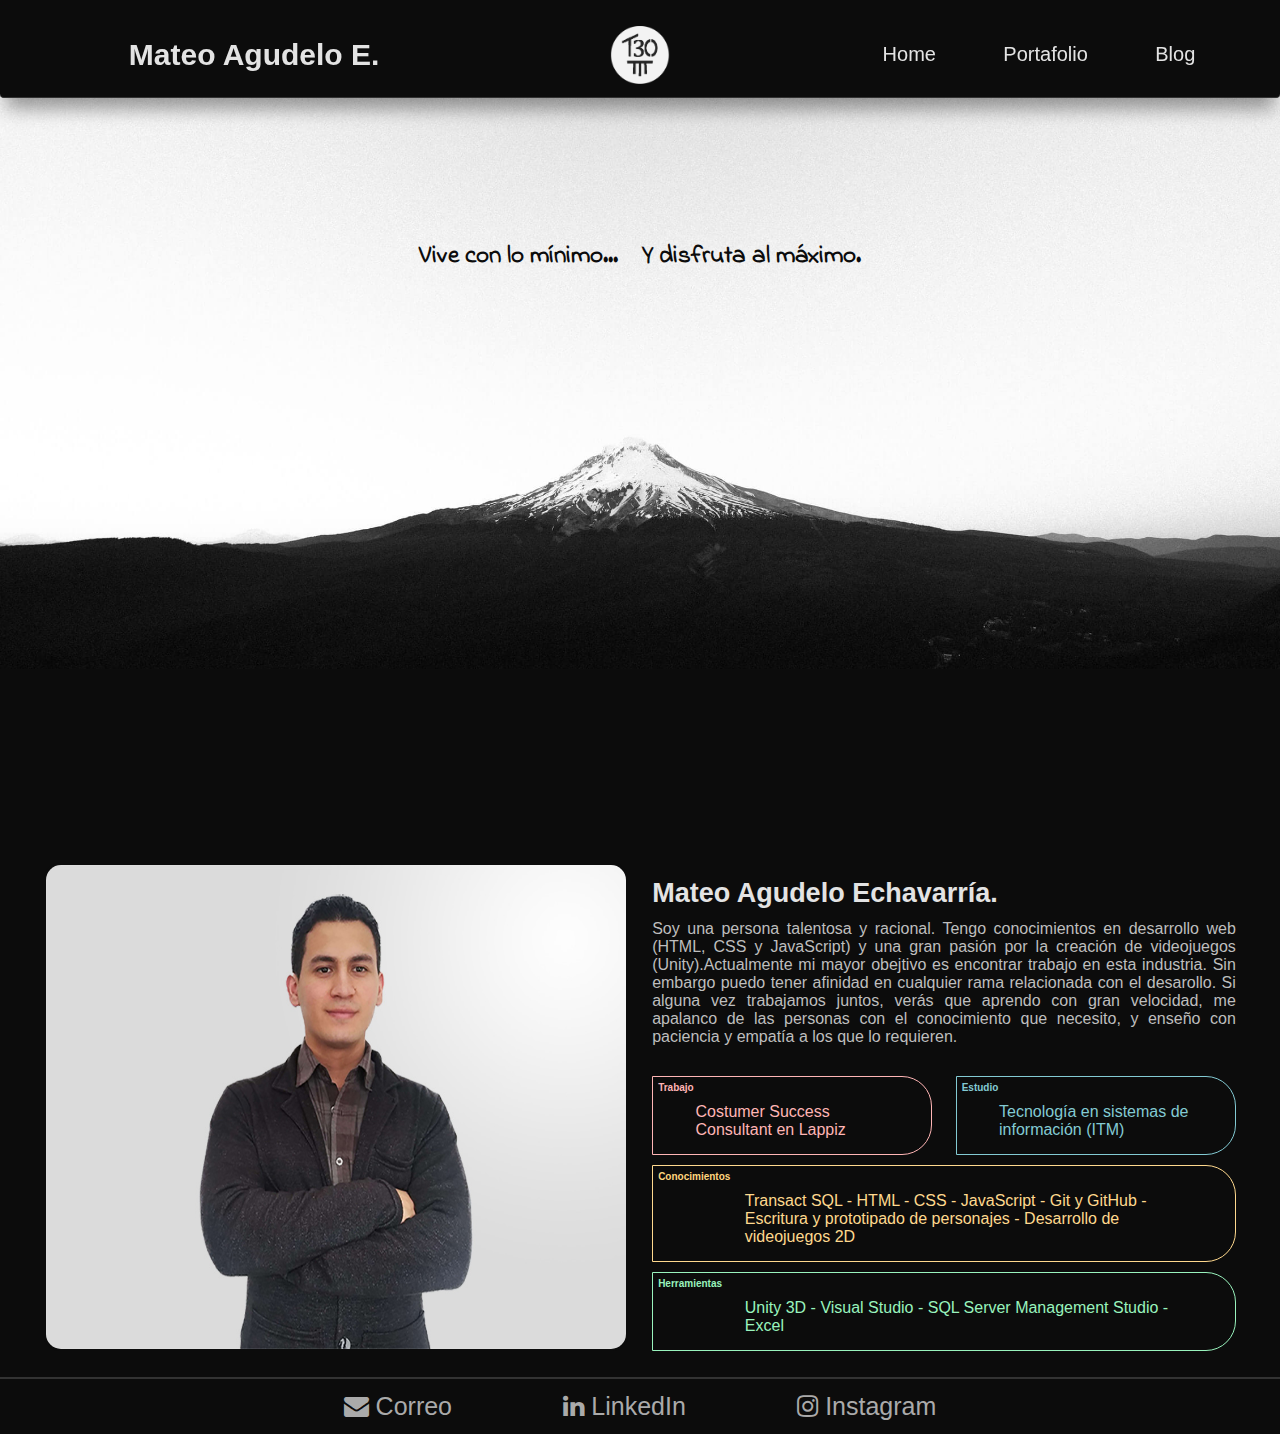
<file: index.html>
<!DOCTYPE html>
<html lang="en">

<head>
    <meta charset="UTF-8">
    <meta name="viewport" content="width=device-width, initial-scale=1.0">
    <title>T30 - Mateo Agudelo Echavarría</title>
    <link rel="stylesheet" href="CSS/styles.css">
    <!-- Iconos -->
    <link rel="stylesheet" href="https://pro.fontawesome.com/releases/v5.10.0/css/all.css" integrity="sha384-AYmEC3Yw5cVb3ZcuHtOA93w35dYTsvhLPVnYs9eStHfGJvOvKxVfELGroGkvsg+p" crossorigin="anonymous" />
    <link href="//maxcdn.bootstrapcdn.com/font-awesome/4.1.0/css/font-awesome.min.css" rel="stylesheet">
    <link rel="icon" href="Images/t30Logo.png" />
    <!-- Fuentes -->
    <link href="https://fonts.googleapis.com/css2?family=Indie+Flower&display=swap" rel="stylesheet">
    <!-- Jquery -->
    <script src="https://ajax.googleapis.com/ajax/libs/jquery/2.2.0/jquery.min.js"></script>
</head>

<body>
    <header id="page-header">
        <script>
            $(function () {
                $("#page-header").load("header.html");
            });
        </script>
    </header>

    <main>
        <section class="section-one">
            <h2>Vive con lo mínimo... &nbsp;&nbsp; Y disfruta al máximo.</h2>
            <picture>
                <source srcset="Images/fuji-large.jpg" media="(min-width: 1000px)">
                <source srcset="Images/fuji-medium.jpg" media="(min-width: 800px)">
                <img src="Images/fuji-small.jpg" alt="Una imágen del monte fuji.">
            </picture>
        </section>

        <section class="section-two">
            <div class="card">
                <!-- <div class="title">Foto de perfil</div> -->
                <picture>
                    <source srcset="Images/personal-photo_large.jpg" media="(min-width: 1000px)">
                    <source srcset="Images/personal-photo_medium.jpg" media="(min-width: 720px)">
                    <img src="Images/personal-photo_small.jpg" alt="Foto de perfil de Mateo Agudelo">
                </picture>
            </div>

            <div class="contain-info">

                <div class="presentation">
                    <h2>Mateo Agudelo Echavarría.</h2>
                    <br>
                    <p>Soy una persona talentosa y racional. Tengo conocimientos en desarrollo web (HTML, CSS y
                        JavaScript) y una gran pasión por la creación de videojuegos (Unity).Actualmente mi mayor
                        obejtivo
                        es encontrar trabajo en esta industria. Sin embargo puedo tener afinidad en cualquier rama
                        relacionada con el desarollo. Si alguna vez trabajamos juntos, verás que aprendo con gran
                        velocidad, me apalanco de las personas con el conocimiento que necesito, y enseño con paciencia
                        y
                        empatía a los que lo requieren.</p>
                </div>
                <div class="personal-info">
                    <div class="info-box" id="box-1">
                        <h4>Trabajo</h4>
                        <div class="info-box-into">
                            <i class="fas fa-briefcase"></i>
                            <span>Costumer Success Consultant en Lappiz</span>
                        </div>
                    </div>
                    <div class="info-box" id="box-2">
                        <h4>Estudio</h4>
                        <div class="info-box-into">
                            <i class="fas fa-graduation-cap"></i>
                            <span>Tecnología en sistemas de información (ITM)</span>
                        </div>
                    </div>
                    <div class="info-box" id="box-3">
                        <h4>Conocimientos</h4>
                        <div class="info-box-into">
                            <i class="fas fa-lightbulb"></i>
                            <span>Transact SQL - HTML - CSS - JavaScript - Git y GitHub - Escritura y prototipado de
                                personajes - Desarrollo de videojuegos 2D</span>
                        </div>
                    </div>
                    <div class="info-box" id="box-4">
                        <h4>Herramientas</h4>
                        <div class="info-box-into">
                            <i class="fas fa-wrench"></i>
                            <span>Unity 3D - Visual Studio - SQL Server Management Studio - Excel</span>
                        </div>
                    </div>
                </div>
            </div>
        </section>
    </main>

    <footer id="page-footer">
        <script>
            $(function () {
                $("#page-footer").load("footer.html");
            });
        </script>
    </footer>
</body>

</html>
</file>
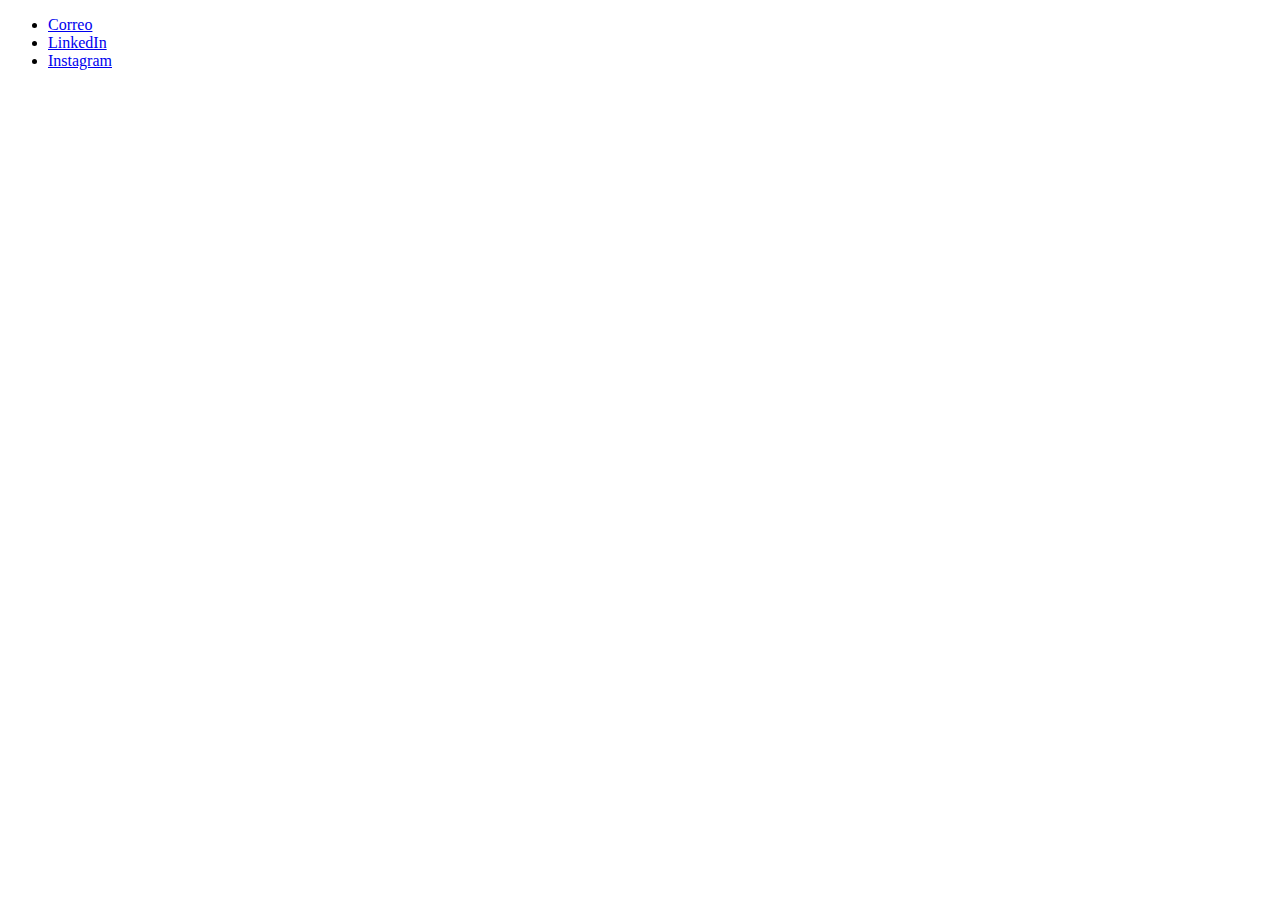
<file: footer.html>
<!DOCTYPE html>
<html lang="en">
<head>
    <meta charset="UTF-8">
    <meta name="viewport" content="width=device-width, initial-scale=1.0">
</head>
<body>
    <ul>
        <li class="social-links">
            <a href="mailto:mateo.a.e8@gmail.com"><i class="fa fa-envelope"></i> <span>Correo</span></a>
        </li>
        <li class="social-links">
            <a href="http://linkedin.com/in/mateo-agudelo"><i class=" fa fa-linkedin"></i>
                <span>LinkedIn</span></a>
        </li>
        <li class="social-links">
            <a href="http://www.instagram.com/mateo_agudelo_e/"><i class="fa fa-instagram"></i>
                <span>Instagram</span></a>
        </li>
    </ul>
</body>
</html>
</file>
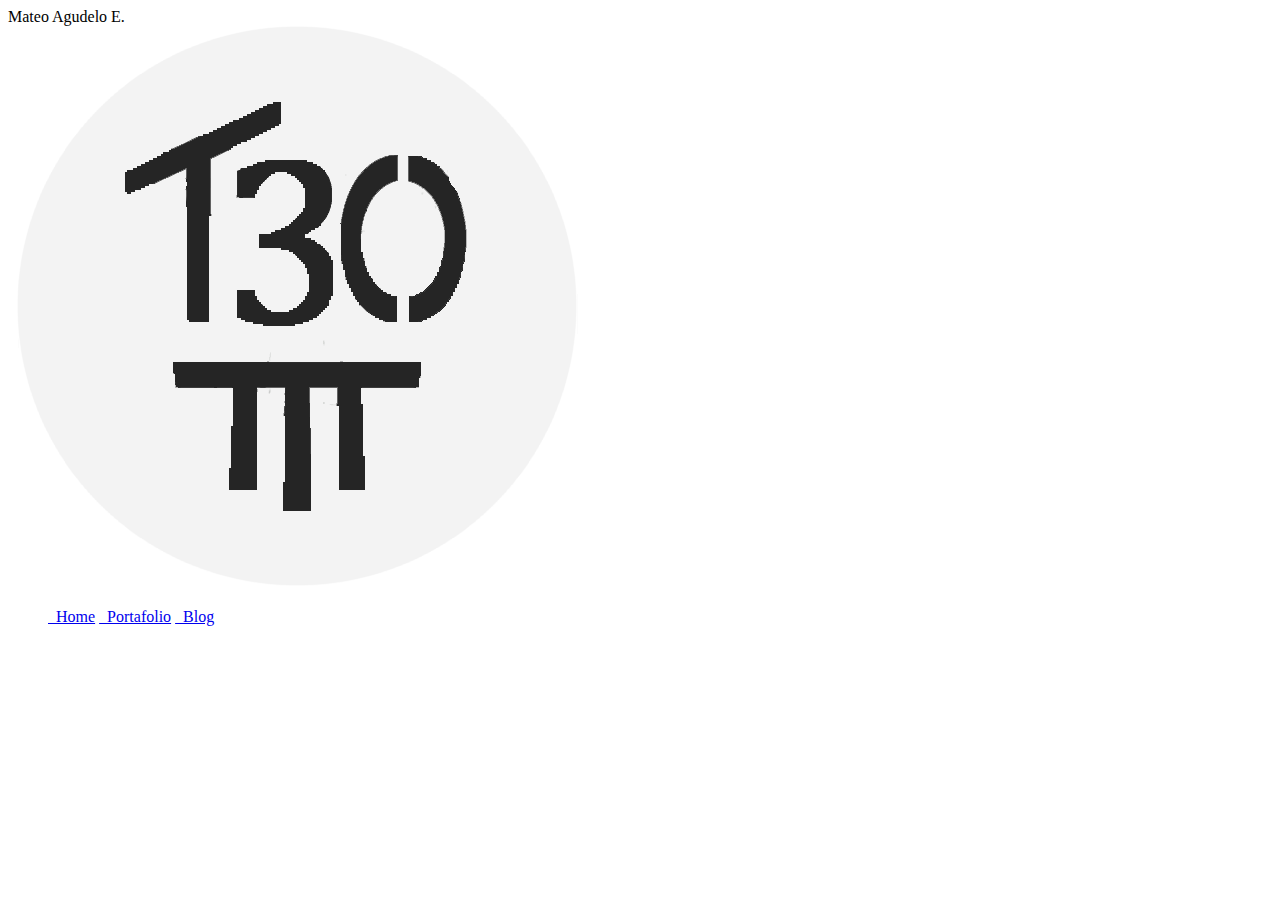
<file: header.html>
<!DOCTYPE html>
<html lang="en">
<head>
    <meta charset="UTF-8">
    <meta name="viewport" content="width=device-width, initial-scale=1.0">
</head>
<body>
    <nav class="main-nav">
        <div class="nv-contain-title">
            <span class="title-one">Mateo Agudelo E.</span>
        </div>
        <div class="nv-contain-logo">
            <img src="Images/t30logo_Contraste_C.png" alt="">
        </div>
        <div class="nv-contain-links">
            <ul class="ul-links">
                <a href="index.html" class="nav-link"><i class="fas fa-home"></i><span>&nbsp;&nbsp;Home</span></a>
                <a href="counts.html" class="nav-link"><i class="fas fa-briefcase"></i>
                    <span>&nbsp;&nbsp;Portafolio</span></a>
                <a href="post-1.html" class="nav-link"><i class="fas fa-book"></i><span>&nbsp;&nbsp;Blog</span></a>
            </ul>
        </div>
    </nav>
</body>
</html>
</file>
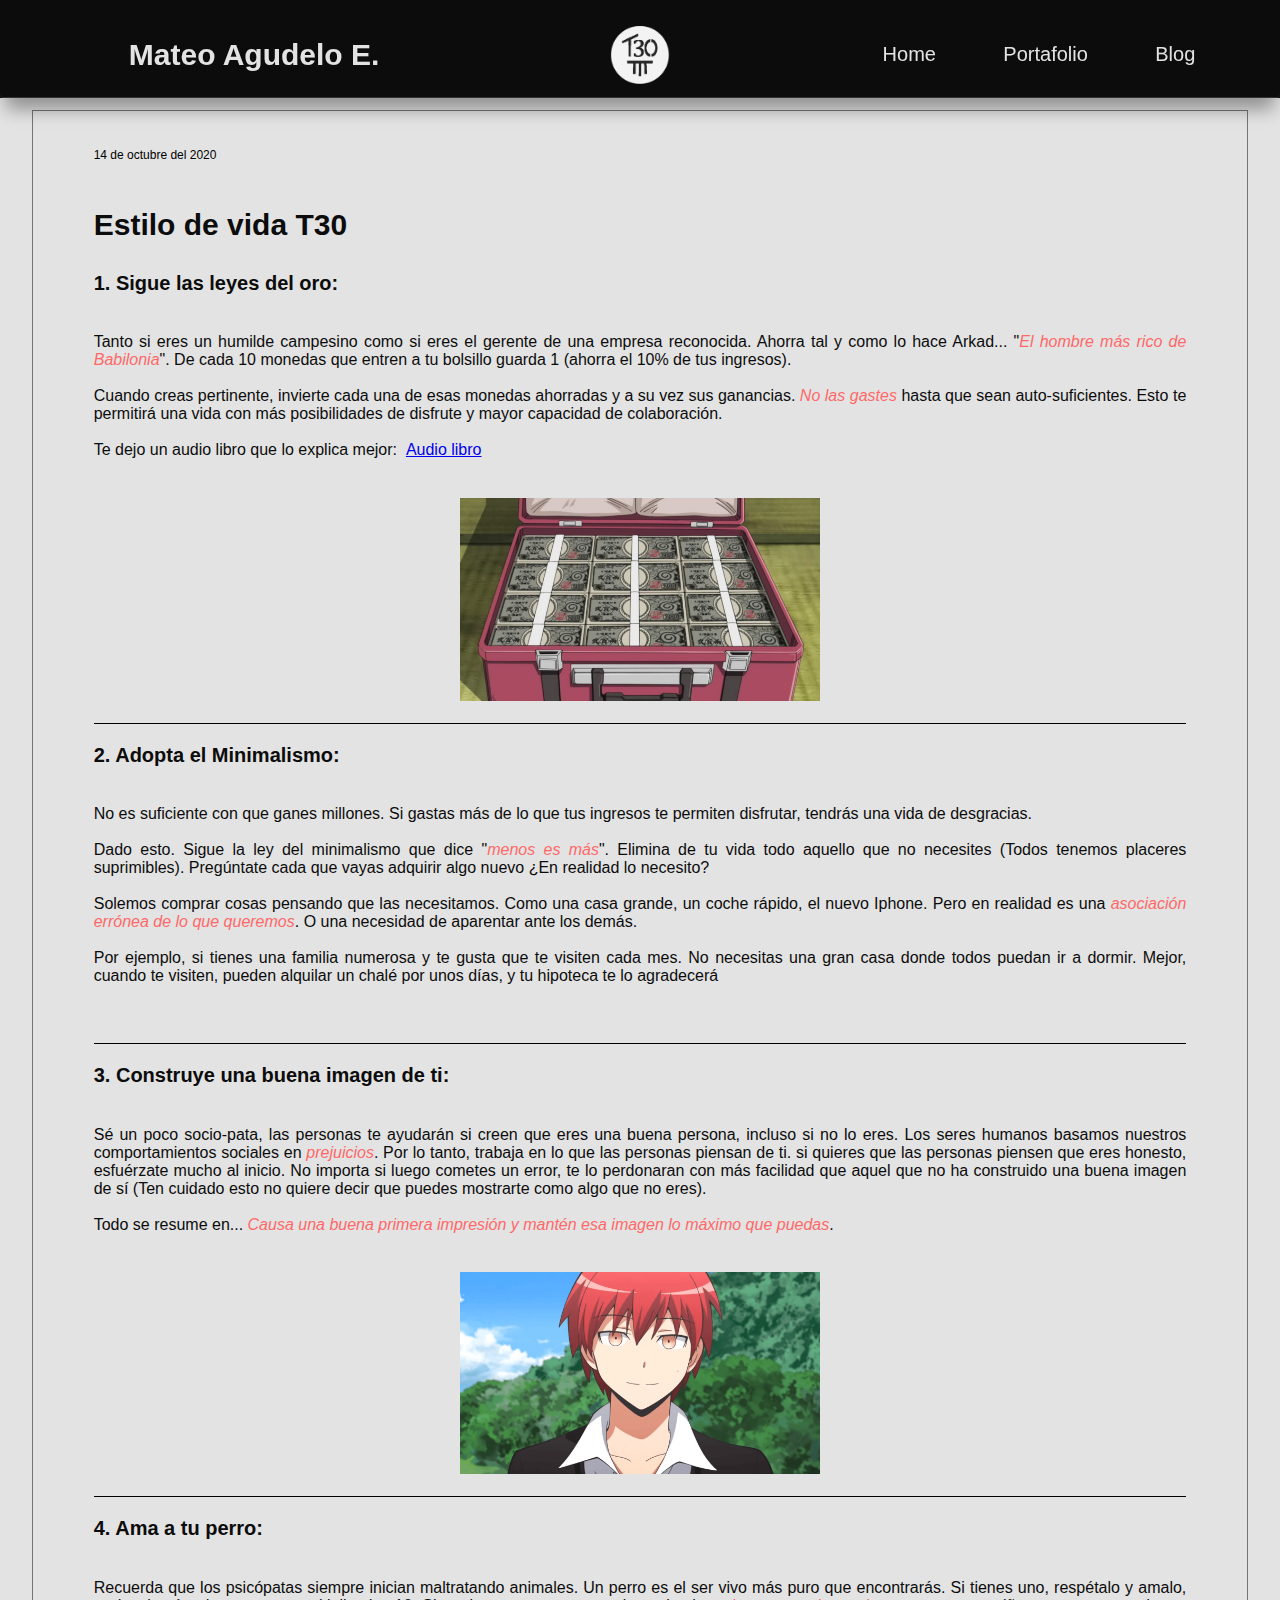
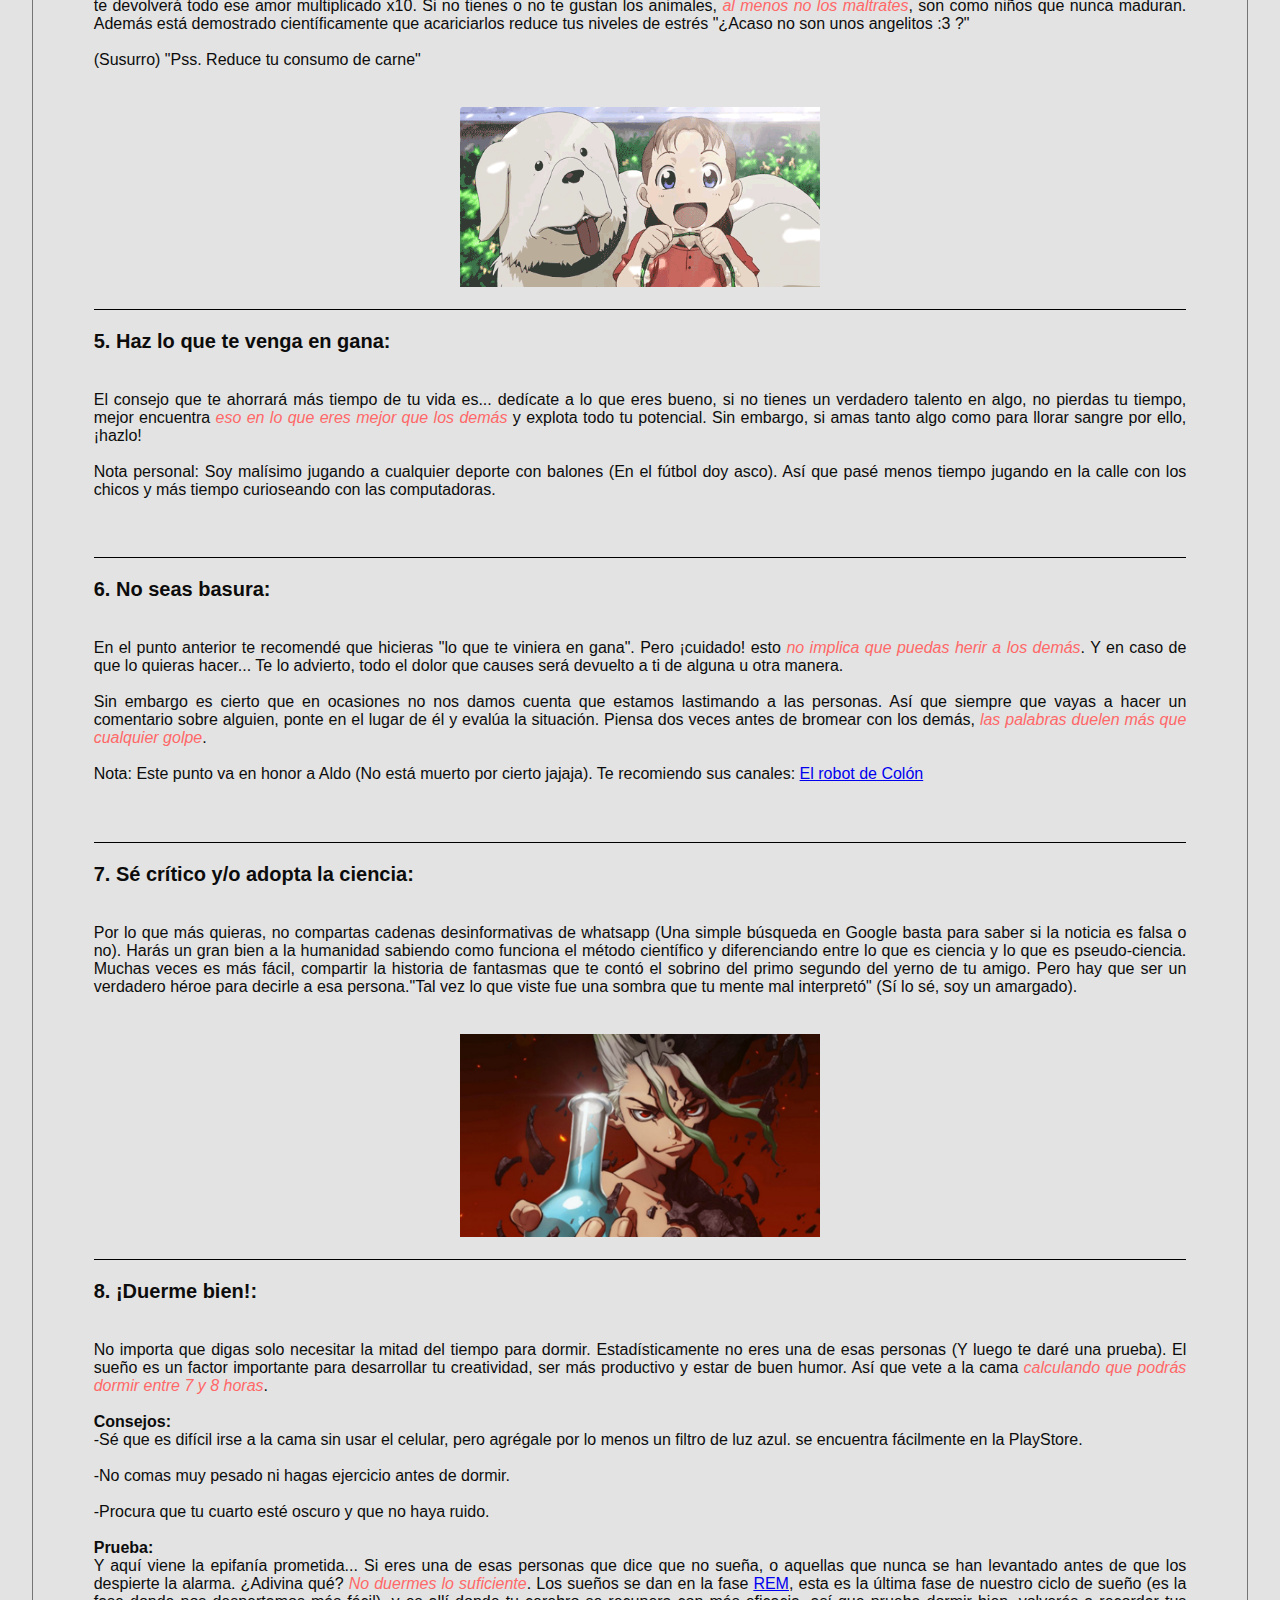
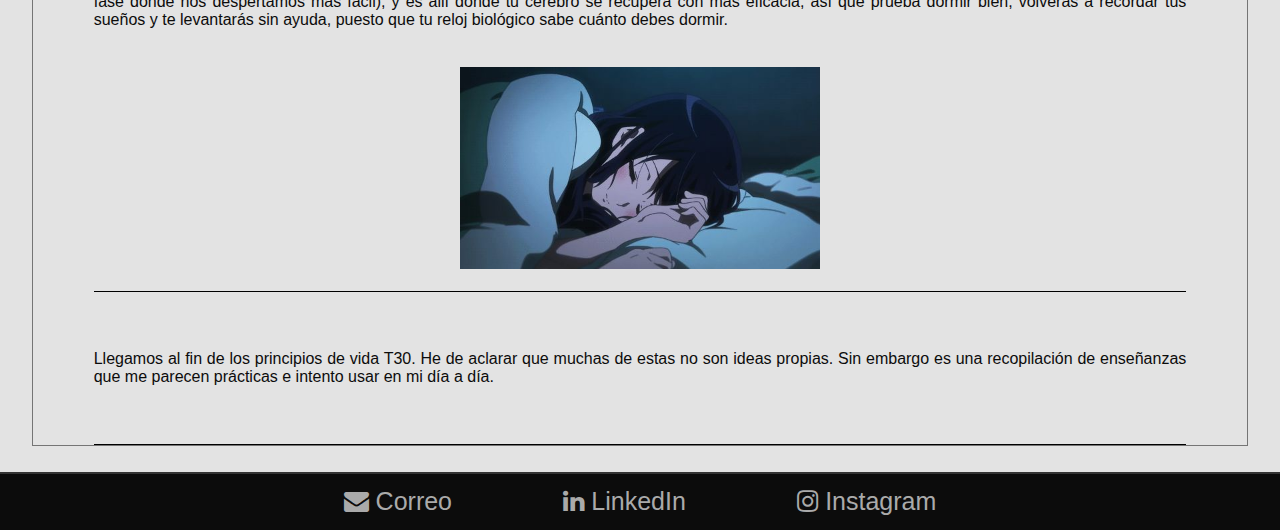
<file: post-1.html>
<!DOCTYPE html>
<html lang="en">

<head>
    <meta charset="UTF-8">
    <meta name="viewport" content="width=device-width, initial-scale=1.0">
    <title>Estilo de vida T30</title>
    <link rel="stylesheet" href="CSS/styles.css">
    <link rel="stylesheet" href="CSS/post-styles.css">

    <!-- Iconos -->
    <link rel="stylesheet" href="https://pro.fontawesome.com/releases/v5.10.0/css/all.css"
        integrity="sha384-AYmEC3Yw5cVb3ZcuHtOA93w35dYTsvhLPVnYs9eStHfGJvOvKxVfELGroGkvsg+p" crossorigin="anonymous" />
    <link href="//maxcdn.bootstrapcdn.com/font-awesome/4.1.0/css/font-awesome.min.css" rel="stylesheet">
    <link rel="icon" href="Images/t30Logo.png" />
    <!-- Fuentes -->
    <link href="https://fonts.googleapis.com/css2?family=Indie+Flower&display=swap" rel="stylesheet">
    <!-- Jquery -->
    <script src="https://ajax.googleapis.com/ajax/libs/jquery/2.2.0/jquery.min.js"></script>
</head>

<body>
    <header id="page-header">
        <script>
            $(function () {
                $("#page-header").load("header.html");
            });
        </script>
    </header>

    <main>
        <div class="post">
            <div class="post-date">
                <span>14 de octubre del 2020</span>
            </div>
            <h2 class="post-title">Estilo de vida T30</h2>
            <section class="post-section">
                <h3 class="post-subtitle">1. Sigue las leyes del oro: </h3>
                <p class="post-p">Tanto si eres un humilde campesino como si eres el gerente de una empresa reconocida.
                    Ahorra tal y como lo hace Arkad... "<span class="post-importan-text">El hombre más rico de
                        Babilonia</span>". De cada 10 monedas que entren
                    a tu bolsillo guarda 1 (ahorra el 10% de tus ingresos). <br><br>

                    Cuando creas pertinente, invierte cada una de esas monedas ahorradas y a su vez sus ganancias. <span
                        class="post-importan-text">No
                        las gastes</span> hasta que sean auto-suficientes. Esto te permitirá una vida con más
                    posibilidades de
                    disfrute y mayor capacidad de colaboración.<br><br>
                    Te dejo un audio libro que lo explica mejor: &nbsp;<a href="https://youtu.be/SY7WpDGryhI">Audio
                        libro</a>
                </p>
                <img src="Images/post-1/naruto-money.jpg" alt="imágen del dinero de naruto" class="post-img">
            </section>

            <section class="post-section">
                <h3 class="post-subtitle">2. Adopta el Minimalismo: </h3>
                <p class="post-p">No es suficiente con que ganes millones. Si gastas más de lo que tus ingresos te
                    permiten disfrutar, tendrás una vida de desgracias. <br><br>

                    Dado esto. Sigue la ley del minimalismo que dice "<span class="post-importan-text">menos es
                        más</span>". Elimina de tu vida todo aquello que
                    no necesites (Todos tenemos placeres suprimibles). Pregúntate cada que vayas adquirir algo nuevo ¿En
                    realidad lo necesito?<br><br>

                    Solemos comprar cosas pensando que las necesitamos. Como una casa grande, un coche rápido, el nuevo
                    Iphone. Pero en realidad es una <span class="post-importan-text">asociación errónea de lo que
                        queremos</span>. O una necesidad de aparentar
                    ante los demás.<br><br>

                    Por ejemplo, si tienes una familia numerosa y te gusta que te visiten cada mes. No necesitas una
                    gran casa donde todos puedan ir a dormir. Mejor, cuando te visiten, pueden alquilar un chalé por
                    unos días, y tu hipoteca te lo agradecerá
                </p>
            </section>

            <section class="post-section">
                <h3 class="post-subtitle">3. Construye una buena imagen de ti: </h3>
                <p class="post-p">
                    Sé un poco socio-pata, las personas te ayudarán si creen que eres una buena persona, incluso si no
                    lo eres. Los seres humanos basamos nuestros comportamientos sociales en <span
                        class="post-importan-text">prejuicios</span>. Por lo tanto, trabaja en lo que las personas
                    piensan de ti. si quieres que las personas piensen que eres honesto, esfuérzate mucho al inicio. No
                    importa si luego cometes un error, te lo perdonaran con más facilidad que aquel que no ha construido
                    una buena imagen de sí (Ten cuidado esto no quiere decir que puedes mostrarte como algo que no
                    eres).
                    <br><br>
                    Todo se resume en... <span class="post-importan-text">Causa una buena primera impresión y mantén esa
                        imagen lo máximo que puedas</span>.
                </p>
                <img src="Images/post-1/karma.jpg" alt="karma personaje de anime" class="post-img">
            </section>

            <section class="post-section">
                <h3 class="post-subtitle">4. Ama a tu perro: </h3>
                <p class="post-p">
                    Recuerda que los psicópatas siempre inician maltratando animales. Un perro es el ser vivo más puro
                    que encontrarás. Si tienes uno, respétalo y amalo, te devolverá todo ese amor multiplicado x10. Si
                    no tienes o no te gustan los animales, <span class="post-importan-text">al menos no los
                        maltrates</span>, son como niños que nunca maduran. Además está demostrado científicamente que
                    acariciarlos reduce tus niveles de estrés "¿Acaso no son unos angelitos :3 ?"
                    <br><br>
                    (Susurro) "Pss. Reduce tu consumo de carne"
                </p>
                <img src="Images/post-1/doggy.gif" alt="foto perrito de anime cachetón" class="post-img">
            </section>

            <section class="post-section">
                <h3 class="post-subtitle">5. Haz lo que te venga en gana: </h3>
                <p class="post-p">
                    El consejo que te ahorrará más tiempo de tu vida es... dedícate a lo que eres bueno, si no tienes un
                    verdadero talento en algo, no pierdas tu tiempo, mejor encuentra <span
                        class="post-importan-text">eso en lo que eres mejor que los demás</span> y explota todo tu
                    potencial. Sin embargo, si amas tanto algo como para llorar sangre por ello, ¡hazlo!
                    <br><br>
                    Nota personal: Soy malísimo jugando a cualquier deporte con balones (En el fútbol doy asco). Así que
                    pasé menos tiempo jugando en la calle con los chicos y más tiempo curioseando con las computadoras.
                </p>
            </section>

            <section class="post-section">
                <h3 class="post-subtitle">6. No seas basura: </h3>
                <p class="post-p">
                    En el punto anterior te recomendé que hicieras "lo que te viniera en gana". Pero ¡cuidado! esto
                    <span class="post-importan-text">no implica que puedas herir a los demás</span>. Y en caso de que lo
                    quieras hacer... Te lo advierto, todo el dolor que causes será devuelto a ti de alguna u otra
                    manera.
                    <br><br>
                    Sin embargo es cierto que en ocasiones no nos damos cuenta que estamos lastimando a las personas.
                    Así que siempre que vayas a hacer un comentario sobre alguien, ponte en el lugar de él y evalúa la
                    situación. Piensa dos veces antes de bromear con los demás, <span class="post-importan-text">las
                        palabras duelen más que cualquier golpe</span>.
                    <br><br>
                    Nota: Este punto va en honor a Aldo (No está muerto por cierto jajaja). Te recomiendo sus canales:
                    <a href="https://www.youtube.com/c/ElRobotdeCol%C3%B3n/featured">El robot de Colón</a>
                </p>
            </section>

            <section class="post-section">
                <h3 class="post-subtitle">7. Sé crítico y/o adopta la ciencia:</h3>
                <p class="post-p">
                    Por lo que más quieras, no compartas cadenas desinformativas de whatsapp (Una simple búsqueda en
                    Google basta para saber si la noticia es falsa o no). Harás un gran bien a la humanidad sabiendo
                    como funciona el método científico y diferenciando entre lo que es ciencia y lo que es
                    pseudo-ciencia. Muchas veces es más fácil, compartir la historia de fantasmas que te contó el
                    sobrino del primo segundo del yerno de tu amigo. Pero hay que ser un verdadero héroe para decirle a
                    esa persona."Tal vez lo que viste fue una sombra que tu mente mal interpretó" (Sí lo sé, soy un
                    amargado).
                </p>
                <img src="Images/post-1/doctor-stone.jpg" alt="personaje de doctor stone anime" class="post-img">
            </section>

            <section class="post-section">
                <h3 class="post-subtitle">8. ¡Duerme bien!: </h3>
                <p class="post-p">
                    No importa que digas solo necesitar la mitad del tiempo para dormir. Estadísticamente no eres una de
                    esas personas (Y luego te daré una prueba). El sueño es un factor importante para desarrollar tu
                    creatividad, ser más productivo y estar de buen humor. Así que vete a la cama <span
                        class="post-importan-text">calculando que podrás dormir entre 7 y 8 horas</span>.
                    <br><br>
                    <span class="post-sub-subtitle">Consejos:</span>
                    <br>
                    -Sé que es difícil irse a la cama sin usar el celular, pero agrégale por lo menos un filtro de luz
                    azul. se encuentra fácilmente en la PlayStore.
                    <br><br>
                    -No comas muy pesado ni hagas ejercicio antes de dormir.
                    <br><br>
                    -Procura que tu cuarto esté oscuro y que no haya ruido.
                    <br><br>
                    <span class="post-sub-subtitle">Prueba:</span>
                    <br>
                    Y aquí viene la epifanía prometida... Si eres una de esas personas que dice que no sueña, o aquellas
                    que nunca se han levantado antes de que los despierte la alarma. ¿Adivina qué? <span
                        class="post-importan-text">No duermes lo suficiente</span>. Los sueños se dan en la fase <a
                        href="https://es.wikipedia.org/wiki/Sue%C3%B1o_de_movimientos_oculares_r%C3%A1pidos#Caracter%C3%ADsticas_de_la_fase_en_el_sue%C3%B1o">REM</a>,
                    esta es la última fase de nuestro ciclo de sueño (es la fase donde nos despertamos más fácil), y es
                    allí donde tu cerebro se recupera con más eficacia, así que prueba dormir bien, volverás a recordar
                    tus sueños y te levantarás sin ayuda, puesto que tu reloj biológico sabe cuánto debes dormir.
                </p>
                <img src="Images/post-1/dormir.jpg" alt="personaje de doctor stone anime" class="post-img">
            </section>

            <section class="post-section">
                <p class="post-p">Llegamos al fin de los principios de vida T30. He de aclarar que muchas de estas no son
                    ideas propias. Sin embargo es una recopilación de enseñanzas que me parecen prácticas e intento usar
                    en mi día a día.
                </p>
            </section>
        </div>

    </main>

    <footer id="page-footer">
        <script>
            $(function () {
                $("#page-footer").load("footer.html");
            });
        </script>
    </footer>
</body>

</html>
</file>
<file: CSS/styles.css>
/* all-page*/
    :root{
        --obscure-color : rgb(12,12,12);
        --principal-font-color : rgb(227 227 227);
        --secundary-font-color: rgb(190 190 190);
        --tecery-font-color: rgb(170 170 170);
    }

    *{
        padding: 0;
        margin: 0;
        box-sizing: border-box;   
    }

    html{
        font-size: 62.5%;
        font-family: 'Gill Sans', 'Gill Sans MT', Calibri, 'Trebuchet MS', sans-serif
    }

    body{
        background-color:var(--obscure-color);
    }

    h1,h2,h3,h4,p{
        font-size: 2.7rem;
        color: var(--principal-font-color);
    }

    p{
        font-size: 1.6rem;
        text-align: justify;
    }

    /*end all-page*/

    /*nav-bar*/
    header{
        background-color: var(--obscure-color);
        color: var(--principal-font-color);
        width: 100%;
        padding: 2% 5% 1% 5%;
        min-height: 8rem;
        max-height: 11rem;
        margin: 0 auto;
        border-radius: 0px 0px 4px 4px;
        -webkit-box-shadow: 0px 17px 17px -6px rgba(0,0,0,0.37);
        -moz-box-shadow: 0px 17px 17px -6px rgba(0,0,0,0.37);
        box-shadow: 0px 17px 17px -6px rgba(0,0,0,0.37);
        top: 0;
        position: sticky;
        z-index: 1;
        border-bottom: solid #333333 1px;
        z-index: 2;
    }

    .main-nav{
        padding-left: 0px;
        display: flex;
        justify-content: space-between;
        align-items: center;
        width: 100%;
    }

    .main-nav > div{
        text-align: center;
    }

    .nv-contain-title{
        display: none;
    }

    .nv-contain-logo{
        width: 60%;
        display: flex;
        justify-content: left;
    }

    .nv-contain-links{
        color: var(--principal-font-color);
        width: 40%;
    }

    .title-one{
        font-size: 3rem;
        padding: 0.5% 0%;
        font-weight: bold;
    }

    .main-nav img{
        max-width: 6rem;
        max-height: 6rem;
    }

    .ul-links{
        padding-top: 2%;
        display: flex;
        justify-content: space-around;
    }

    .nav-link{
        min-height: 30px;
        list-style: none;
        display: inline-block;
        border-radius: 3px;
        padding: 0 3%;
        color: var(--principal-font-color);
        font-size: 2.5rem;
        text-decoration: none;
    }

    .nav-link i{
        color: var(--principal-font-color);
    }

    .nav-link span{
        color: var(--principal-font-color);
        display: none;
    }

    .nav-link:hover{
        background-color: rgb(109, 109, 109);
    }

    .nav-link:active{
        background-color: rgba(199, 29, 29, 0.582);
    }

    /*end nav-bar*/

    /*main  */

    /* .main-bg-img{
        height: 80rem;
        background-position: center;
        background-size: cover;
        margin-top: -28.8rem;
        font-size: 2rem;
        text-align: center;
        padding-top: 30rem;
    }

    .main-bg-img h1{
        color: #1d1d1d;
        padding: 8rem 0;
    } */

    .section-one img{
        width: 100%;
    }

    .section-one h2{
        position: absolute;
        width: 100%;
        font-size: 1.8rem;
        text-align: center;
        padding: 10% 10%;
        z-index: 1;
        color: var(--obscure-color);
        font-family: 'Indie Flower', cursive;
    }

    .section-two{
        width: 95%;
        margin: 0 auto;
        padding-top: 15vw;
        display: flex;
        justify-content: space-around;
        flex-wrap: wrap;
        align-items: stretch;
    }

    .card{
        border-radius: 15px;
        border: solid var(--obscure-color) 2px;
        width: 85%;
        max-width: 1024px;
        height: auto;
        margin: 0 auto;
    }

    .card img{
        width: 100%;
        height: 100%;
        border-radius: 15px;
    }

    .contain-info{
        width: 90%;
        padding: 15px 0 0 0;
        margin: 0 auto;
        height: auto;
    }

    .presentation h2{
        color: var(--principal-font-color);
    }

    .presentation p{
        color: var(--secundary-font-color);
    }

    .personal-info{
        display: flex;
        flex-wrap: wrap;
        justify-content: space-between;
        align-items: stretch;
        padding-top: 20px;
        font-size: 1.6rem;
        color: var(--principal-font-color);
    }

    .info-box{
        width: 100%;
        margin-top: 10px;
        border-radius: 0 30px 30px 0;
        padding-right: 3%;
        padding-bottom: 15px;
    }

    .info-box h4{
        font-size: 1rem;
        margin-bottom: 10px;
        padding-left: 5px;
        padding-top: 5px;
        width: 100%;
    }

    .info-box-into{
        display: flex;
        flex-wrap: wrap;
        justify-content: space-around;
    }

    .info-box-into i{
        width: 5%;
    }

    .info-box-into span{
        width: 80%;
        text-align: start;
    }

    #box-1{
        border: solid 1px #ffb5b5;
        color:#ffb5b5
    }

    #box-1 h4{
        color:  #ffb5b5;
    }

    #box-2{
        border: solid 1px #83cad3;
        color: #83cad3
    }

    #box-2 h4{
        color:  #83cad3;
    }

    #box-3{
        border: solid 1px #ffd98e;
        color: #ffd98e;
    }

    #box-3 h4{
        color:  #ffd57e;
    }

    #box-4{
        border: solid 1px #99f3bd;
        color: #99f3bd;
    }

    #box-4 h4{
        color:  #99f3bd;
    }

    main{
        padding-top: 1%;
        padding-bottom: 2%;
    }
    /* end main */

    /*Footer*/
        footer{
            border-top: solid 2px #333333;
            color: var(--principal-font-color);
            height: auto;
        }

        .social-links{
            color: var(--obscure-color);
            text-decoration: none;
            min-height: 30px;
            list-style: none;
            color: var(--secundary-font-color);
        }

        .social-links a{
            color: var(--principal-font-color);
            text-decoration: none;
            font-size: 2.5rem;
            color: var(--tecery-font-color);
        }

        .social-links span{
            display: none;
        }

        footer ul{
            width: 55%;
            margin: 0 auto;
            display: flex;
            justify-content: space-around;
            padding: 1% 0;
        }
        
    /*End footer*/

    @media(min-width: 425px){
        .section-one h2{
            font-size: 2rem;
        }
    }

    @media(min-width: 600px){
        .nav-link{
            display: flex;
            justify-content: space-between;
            font-size: 2rem;
        }

        .nav-link span{
            display: inline-block;
        }

        .nv-contain-logo{
            width: 55%;
            display: flex;
            justify-content: left;
        }
        
        .nv-contain-links{
            width: 45%;
        }

        .section-one h2{
            font-size: 2.2rem;
        }

        #box-1{
            width: 48%;
        }

        #box-2{
            width: 48%;
        }
    }

    @media(min-width: 720px){
        .section-one img{
            margin: -10vw 0 0 0;
        }

        .card{
            width: 48%;
        }

        .contain-info{
            width: 48%;
        }

        .social-links span{
            display: inline-block;
        }
    }


    @media(min-width: 900px){
        .nav-link{
            display: flex;
            justify-content: space-around;
            font-size: 2rem;
        }

        .nav-link span{
            display: inline-block;
        }

        .nv-contain-title{
            width: 33%;
            display: inline-block;
        }

        .nv-contain-logo{
            width: 34%;
            display: flex;
            justify-content: center;
        }
        
        .nv-contain-links{
            width: 33%;
        }

        .section-one img{
            margin: -18vw 0 0 0;
        }

        .section-one h2{
            font-size: 2.5rem;
        }
    }

    @media(min-width: 1000px){
        .section-one img{
            margin: -23vw 0 0 0;
        }
    }
</file>
<file: CSS/post-styles.css>
:root{
    --obscure-color : rgb(12,12,12);
    --principal-font-color : rgb(227 227 227);
    --secundary-font-color: rgb(190 190 190);
    --tecery-font-color: rgb(170 170 170);
}

.post-date{
    padding: 3% 5%;
    font-size: 1.2rem;
}

main{
    background-color: var(--principal-font-color);
    width: 100%;
}

.post{
    width: 95%;
    margin: auto;
    border: 0.5px solid rgb(117, 117, 117);
}

.post-title{
    width: 90%;
    padding: 10px 0;
    margin: 0 auto;
    text-align: start;
    color: var(--obscure-color);
    font-size: 3rem;
}

.post-section{
    width: 90%;
    margin: 0 auto;
    padding: 20px 0;
    border-bottom: solid black 1.5px;
    color: var(--obscure-color);
    text-align: center;
}

.post-subtitle{
    color: var(--obscure-color);
    font-size: 2rem;
    text-align: start;
}

.post-p{
    color: var(--obscure-color);
    font-size: 1.5rem;
    margin: 0.5% 0;
    padding: 3% 0;
}

.post-img{
    width: 100%;
    max-width: 360px;
}

.post-importan-text{
    color: #ff6868;
    font-style: italic;
}

.post-sub-subtitle{
    font-weight: 700;
}

@media(min-width: 720px){
    .post-p{
        font-size: 1.6rem;
    }
}
</file>
